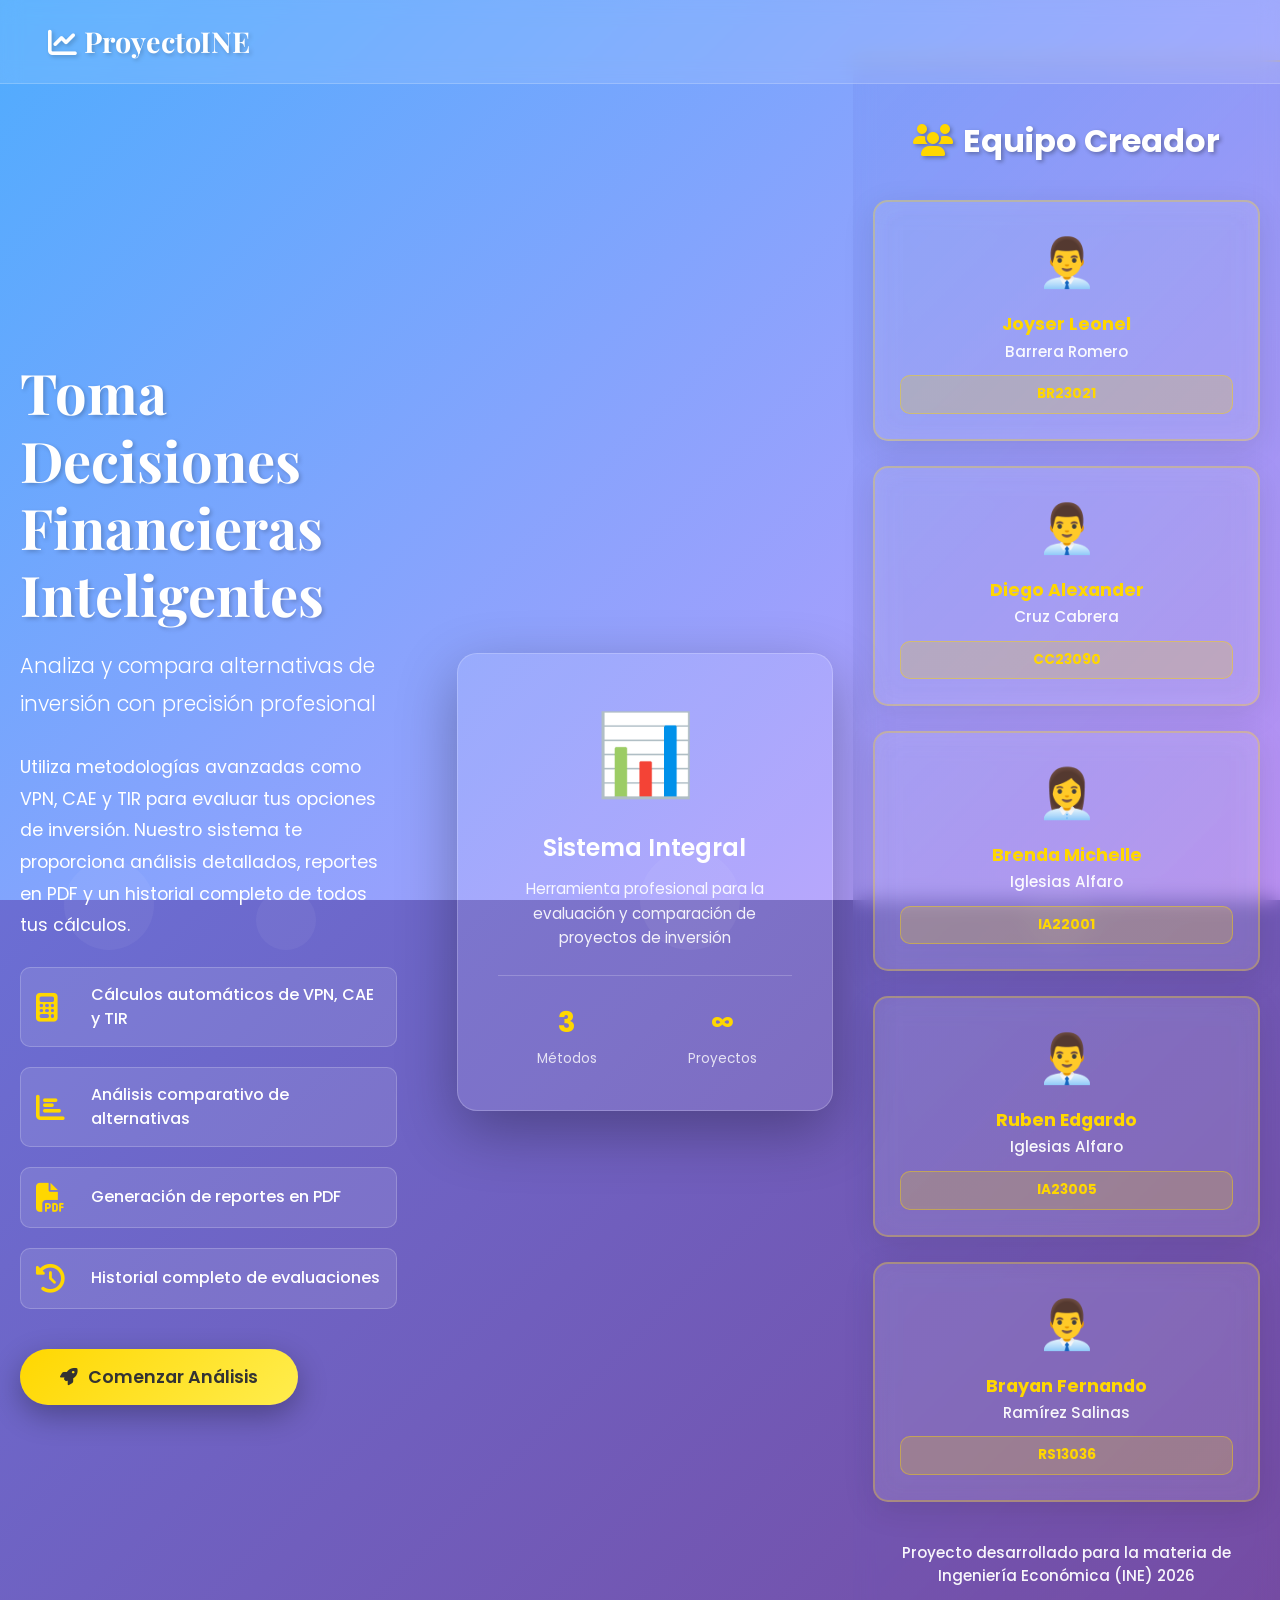
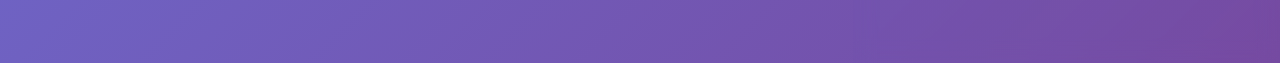
<file: index.html>
<!DOCTYPE html>
<html lang="es">
<head>
    <meta charset="UTF-8">
    <meta name="viewport" content="width=device-width, initial-scale=1.0">
    <title>Sistema de Evaluación Financiera - ProyectoINE</title>
    
    <!-- Bootstrap 5 CSS -->
    <link href="https://cdn.jsdelivr.net/npm/bootstrap@5.3.0/dist/css/bootstrap.min.css" rel="stylesheet">
    
    <!-- Font Awesome para iconos -->
    <link rel="stylesheet" href="https://cdnjs.cloudflare.com/ajax/libs/font-awesome/6.4.0/css/all.min.css">
    
    <!-- Google Fonts -->
    <link href="https://fonts.googleapis.com/css2?family=Poppins:wght@300;400;600;700;800&family=Playfair+Display:wght@700&display=swap" rel="stylesheet">
    
    <style>
        * {
            margin: 0;
            padding: 0;
            box-sizing: border-box;
        }

        body {
            font-family: 'Poppins', sans-serif;
            overflow-x: hidden;
            background: linear-gradient(135deg, #667eea 0%, #764ba2 100%);
            min-height: 100vh;
            display: flex;
            align-items: center;
            justify-content: center;
            position: relative;
        }

        /* Fondo animado */
        .animated-bg {
            position: fixed;
            top: 0;
            left: 0;
            width: 100%;
            height: 100%;
            background: linear-gradient(-45deg, #667eea, #764ba2, #f093fb, #4facfe);
            background-size: 400% 400%;
            animation: gradient 15s ease infinite;
            z-index: -2;
        }

        @keyframes gradient {
            0% { background-position: 0% 50%; }
            50% { background-position: 100% 50%; }
            100% { background-position: 0% 50%; }
        }

        /* Burbujas flotantes */
        .bubble {
            position: fixed;
            bottom: -50px;
            background: rgba(255, 255, 255, 0.1);
            border-radius: 50%;
            opacity: 0.5;
            animation: float 6s infinite ease-in;
            pointer-events: none;
            z-index: -1;
        }

        .bubble:nth-child(1) { width: 80px; height: 80px; left: 10%; animation-delay: 0s; }
        .bubble:nth-child(2) { width: 60px; height: 60px; left: 20%; animation-delay: 2s; }
        .bubble:nth-child(3) { width: 100px; height: 100px; left: 50%; animation-delay: 4s; }
        .bubble:nth-child(4) { width: 70px; height: 70px; left: 80%; animation-delay: 1s; }
        .bubble:nth-child(5) { width: 90px; height: 90px; left: 5%; animation-delay: 3s; }

        @keyframes float {
            0% {
                bottom: -50px;
                opacity: 0;
            }
            10% {
                opacity: 0.5;
            }
            90% {
                opacity: 0.5;
            }
            100% {
                bottom: 100vh;
                opacity: 0;
                transform: translateX(30px);
            }
        }

        /* Contenedor principal */
        .container-landing {
            position: relative;
            z-index: 1;
            max-width: 1200px;
            width: 100%;
            margin: auto;
            padding: 140px 20px 40px 20px;
        }

        .content-wrapper {
            display: grid;
            grid-template-columns: 1fr 1fr;
            gap: 60px;
            align-items: center;
            animation: slideInUp 0.8s ease-out;
        }

        @keyframes slideInUp {
            from {
                opacity: 0;
                transform: translateY(30px);
            }
            to {
                opacity: 1;
                transform: translateY(0);
            }
        }

        /* Lado izquierdo - Contenido */
        .landing-content {
            color: white;
        }

        .landing-content h1 {
            font-family: 'Playfair Display', serif;
            font-size: 3.5rem;
            font-weight: 700;
            margin-bottom: 20px;
            line-height: 1.2;
            text-shadow: 2px 2px 4px rgba(0, 0, 0, 0.2);
            animation: fadeInDown 0.8s ease-out;
        }

        .landing-content .subtitle {
            font-size: 1.3rem;
            font-weight: 300;
            margin-bottom: 30px;
            opacity: 0.95;
            animation: fadeInUp 0.8s ease-out 0.1s both;
        }

        .landing-content p {
            font-size: 1.1rem;
            line-height: 1.8;
            margin-bottom: 25px;
            opacity: 0.9;
            animation: fadeInUp 0.8s ease-out 0.2s both;
        }

        @keyframes fadeInDown {
            from {
                opacity: 0;
                transform: translateY(-20px);
            }
            to {
                opacity: 1;
                transform: translateY(0);
            }
        }

        @keyframes fadeInUp {
            from {
                opacity: 0;
                transform: translateY(20px);
            }
            to {
                opacity: 1;
                transform: translateY(0);
            }
        }

        /* Características */
        .features {
            display: flex;
            flex-direction: column;
            gap: 20px;
            margin-bottom: 40px;
            animation: fadeInUp 0.8s ease-out 0.3s both;
        }

        .feature-item {
            display: flex;
            align-items: center;
            gap: 15px;
            padding: 15px;
            background: rgba(255, 255, 255, 0.1);
            border-radius: 10px;
            backdrop-filter: blur(10px);
            border: 1px solid rgba(255, 255, 255, 0.2);
            transition: all 0.3s ease;
        }

        .feature-item:hover {
            background: rgba(255, 255, 255, 0.2);
            transform: translateX(10px);
        }

        .feature-item i {
            font-size: 1.8rem;
            color: #ffd700;
            min-width: 40px;
        }

        .feature-item span {
            font-weight: 500;
            font-size: 1rem;
        }

        /* Botón CTA */
        .cta-section {
            display: flex;
            gap: 20px;
            animation: fadeInUp 0.8s ease-out 0.4s both;
        }

        .btn-cta {
            padding: 15px 40px;
            font-size: 1.1rem;
            font-weight: 600;
            border-radius: 50px;
            transition: all 0.3s ease;
            cursor: pointer;
            border: none;
            text-decoration: none;
            display: inline-flex;
            align-items: center;
            gap: 10px;
            text-align: center;
            justify-content: center;
        }

        .btn-primary-cta {
            background: linear-gradient(135deg, #ffd700 0%, #ffed4e 100%);
            color: #333;
            box-shadow: 0 10px 30px rgba(0, 0, 0, 0.3);
        }

        .btn-primary-cta:hover {
            transform: translateY(-3px);
            box-shadow: 0 15px 40px rgba(0, 0, 0, 0.4);
            background: linear-gradient(135deg, #ffed4e 0%, #ffd700 100%);
        }

        .btn-secondary-cta {
            background: rgba(255, 255, 255, 0.15);
            color: white;
            border: 2px solid white;
        }

        .btn-secondary-cta:hover {
            background: rgba(255, 255, 255, 0.25);
            transform: translateY(-3px);
        }

        /* Lado derecho - Ilustración */
        .landing-visual {
            position: relative;
            height: 500px;
            display: flex;
            align-items: center;
            justify-content: center;
            animation: fadeInRight 0.8s ease-out 0.2s both;
        }

        @keyframes fadeInRight {
            from {
                opacity: 0;
                transform: translateX(30px);
            }
            to {
                opacity: 1;
                transform: translateX(0);
            }
        }

        .visual-card {
            background: rgba(255, 255, 255, 0.1);
            backdrop-filter: blur(10px);
            border: 1px solid rgba(255, 255, 255, 0.2);
            border-radius: 20px;
            padding: 40px;
            width: 100%;
            max-width: 400px;
            box-shadow: 0 20px 60px rgba(0, 0, 0, 0.3);
            animation: floatCard 6s ease-in-out infinite;
            position: relative;
        }

        @keyframes floatCard {
            0%, 100% { transform: translateY(0px); }
            50% { transform: translateY(-20px); }
        }

        .visual-icon {
            font-size: 5rem;
            text-align: center;
            margin-bottom: 20px;
            animation: pulse 2s ease-in-out infinite;
        }

        @keyframes pulse {
            0%, 100% { transform: scale(1); }
            50% { transform: scale(1.1); }
        }

        .visual-card h3 {
            color: white;
            font-size: 1.5rem;
            margin-bottom: 15px;
            text-align: center;
            font-weight: 600;
        }

        .visual-card p {
            color: rgba(255, 255, 255, 0.9);
            font-size: 0.95rem;
            text-align: center;
            line-height: 1.6;
            margin: 0;
        }

        .stat-box {
            display: grid;
            grid-template-columns: 1fr 1fr;
            gap: 15px;
            margin-top: 25px;
            padding-top: 25px;
            border-top: 1px solid rgba(255, 255, 255, 0.2);
        }

        .stat {
            text-align: center;
            color: white;
        }

        .stat-value {
            font-size: 1.8rem;
            font-weight: 700;
            color: #ffd700;
        }

        .stat-label {
            font-size: 0.85rem;
            color: rgba(255, 255, 255, 0.8);
            margin-top: 5px;
        }

        /* Responsive */
        @media (max-width: 768px) {
            .content-wrapper {
                grid-template-columns: 1fr;
                gap: 40px;
            }

            .landing-content h1 {
                font-size: 2.5rem;
            }

            .landing-visual {
                height: 350px;
            }

            .cta-section {
                flex-direction: column;
            }

            .btn-cta {
                width: 100%;
            }
        }

        /* Efecto glassmorphism en navbar landing */
        .navbar-landing {
            background: rgba(255, 255, 255, 0.1);
            backdrop-filter: blur(10px);
            border-bottom: 1px solid rgba(255, 255, 255, 0.2);
            padding: 20px 0;
        }

        .navbar-brand-landing {
            font-family: 'Playfair Display', serif;
            font-size: 1.8rem;
            font-weight: 700;
            color: white;
            text-shadow: 2px 2px 4px rgba(0, 0, 0, 0.2);
        }

        .scroll-indicator {
            position: absolute;
            bottom: 30px;
            left: 50%;
            transform: translateX(-50%);
            display: flex;
            flex-direction: column;
            align-items: center;
            gap: 10px;
            animation: bounce 2s ease-in-out infinite;
        }

        .scroll-indicator i {
            color: white;
            font-size: 1.5rem;
        }

        @keyframes bounce {
            0%, 100% { transform: translateX(-50%) translateY(0); }
            50% { transform: translateX(-50%) translateY(10px); }
        }
    </style>
</head>
<body>
    <!-- Fondo animado -->
    <div class="animated-bg"></div>
    
    <!-- Burbujas flotantes -->
    <div class="bubble"></div>
    <div class="bubble"></div>
    <div class="bubble"></div>
    <div class="bubble"></div>
    <div class="bubble"></div>

    <!-- Navbar -->
    <nav class="navbar navbar-landing position-fixed top-0 w-100" style="z-index: 100;">
        <div class="container-fluid px-5">
            <span class="navbar-brand-landing">
                <i class="fas fa-chart-line"></i> ProyectoINE
            </span>
        </div>
    </nav>

    <!-- Contenedor principal -->
    <div class="container-landing">
        <div class="content-wrapper">
            <!-- Lado izquierdo -->
            <div class="landing-content">
                <h1>Toma Decisiones Financieras Inteligentes</h1>
                <p class="subtitle">Analiza y compara alternativas de inversión con precisión profesional</p>
                <p>Utiliza metodologías avanzadas como VPN, CAE y TIR para evaluar tus opciones de inversión. Nuestro sistema te proporciona análisis detallados, reportes en PDF y un historial completo de todos tus cálculos.</p>

                <!-- Características -->
                <div class="features">
                    <div class="feature-item">
                        <i class="fas fa-calculator"></i>
                        <span>Cálculos automáticos de VPN, CAE y TIR</span>
                    </div>
                    <div class="feature-item">
                        <i class="fas fa-chart-bar"></i>
                        <span>Análisis comparativo de alternativas</span>
                    </div>
                    <div class="feature-item">
                        <i class="fas fa-file-pdf"></i>
                        <span>Generación de reportes en PDF</span>
                    </div>
                    <div class="feature-item">
                        <i class="fas fa-history"></i>
                        <span>Historial completo de evaluaciones</span>
                    </div>
                </div>

                <!-- CTA Buttons -->
                <div class="cta-section">
                    <a href="dashboard.html" class="btn-cta btn-primary-cta">
                        <i class="fas fa-rocket"></i>
                        Comenzar Análisis
                    </a>
                </div>
            </div>

            <!-- Lado derecho - Visual -->
            <div class="landing-visual">
                <div class="visual-card">
                    <div class="visual-icon">📊</div>
                    <h3>Sistema Integral</h3>
                    <p>Herramienta profesional para la evaluación y comparación de proyectos de inversión</p>
                    <div class="stat-box">
                        <div class="stat">
                            <div class="stat-value">3</div>
                            <div class="stat-label">Métodos</div>
                        </div>
                        <div class="stat">
                            <div class="stat-value">∞</div>
                            <div class="stat-label">Proyectos</div>
                        </div>
                    </div>
                </div>
            </div>
        </div>
    </div>

    <!-- Sección de Créditos y Equipo Creador -->
    <div style="background: linear-gradient(135deg, rgba(102, 126, 234, 0.15) 0%, rgba(118, 75, 162, 0.15) 100%); backdrop-filter: blur(10px); padding: 60px 20px; margin-top: 60px; border-top: 2px solid rgba(255, 215, 0, 0.3);">
        <div style="max-width: 1000px; margin: 0 auto;">
            <h2 style="text-align: center; color: white; margin-bottom: 40px; font-weight: 700; font-size: 2rem; text-shadow: 2px 2px 4px rgba(0, 0, 0, 0.3);">
                <i class="fas fa-users" style="margin-right: 10px; color: #ffd700;"></i>Equipo Creador
            </h2>
            
            <div style="display: grid; grid-template-columns: repeat(auto-fit, minmax(250px, 1fr)); gap: 25px;">
                <!-- Integrante 1 -->
                <div style="background: rgba(255, 255, 255, 0.12); border: 2px solid rgba(255, 215, 0, 0.3); border-radius: 15px; padding: 25px; text-align: center; transition: all 0.3s ease; backdrop-filter: blur(15px); box-shadow: 0 8px 32px rgba(0, 0, 0, 0.1);" class="team-card">
                    <div style="font-size: 3rem; margin-bottom: 15px;">👨‍💼</div>
                    <h4 style="color: #ffd700; margin-bottom: 5px; font-weight: 700; font-size: 1.1rem;">Joyser Leonel</h4>
                    <p style="color: rgba(255, 255, 255, 0.95); margin-bottom: 12px; font-weight: 500; font-size: 0.95rem;">Barrera Romero</p>
                    <div style="background: rgba(255, 215, 0, 0.2); border: 1px solid rgba(255, 215, 0, 0.4); border-radius: 10px; padding: 8px; color: #ffd700; font-weight: 700; font-size: 0.85rem;">BR23021</div>
                </div>

                <!-- Integrante 2 -->
                <div style="background: rgba(255, 255, 255, 0.12); border: 2px solid rgba(255, 215, 0, 0.3); border-radius: 15px; padding: 25px; text-align: center; transition: all 0.3s ease; backdrop-filter: blur(15px); box-shadow: 0 8px 32px rgba(0, 0, 0, 0.1);" class="team-card">
                    <div style="font-size: 3rem; margin-bottom: 15px;">👨‍💼</div>
                    <h4 style="color: #ffd700; margin-bottom: 5px; font-weight: 700; font-size: 1.1rem;">Diego Alexander</h4>
                    <p style="color: rgba(255, 255, 255, 0.95); margin-bottom: 12px; font-weight: 500; font-size: 0.95rem;">Cruz Cabrera</p>
                    <div style="background: rgba(255, 215, 0, 0.2); border: 1px solid rgba(255, 215, 0, 0.4); border-radius: 10px; padding: 8px; color: #ffd700; font-weight: 700; font-size: 0.85rem;">CC23090</div>
                </div>

                <!-- Integrante 3 -->
                <div style="background: rgba(255, 255, 255, 0.12); border: 2px solid rgba(255, 215, 0, 0.3); border-radius: 15px; padding: 25px; text-align: center; transition: all 0.3s ease; backdrop-filter: blur(15px); box-shadow: 0 8px 32px rgba(0, 0, 0, 0.1);" class="team-card">
                    <div style="font-size: 3rem; margin-bottom: 15px;">👩‍💼</div>
                    <h4 style="color: #ffd700; margin-bottom: 5px; font-weight: 700; font-size: 1.1rem;">Brenda Michelle</h4>
                    <p style="color: rgba(255, 255, 255, 0.95); margin-bottom: 12px; font-weight: 500; font-size: 0.95rem;">Iglesias Alfaro</p>
                    <div style="background: rgba(255, 215, 0, 0.2); border: 1px solid rgba(255, 215, 0, 0.4); border-radius: 10px; padding: 8px; color: #ffd700; font-weight: 700; font-size: 0.85rem;">IA22001</div>
                </div>

                <!-- Integrante 4 -->
                <div style="background: rgba(255, 255, 255, 0.12); border: 2px solid rgba(255, 215, 0, 0.3); border-radius: 15px; padding: 25px; text-align: center; transition: all 0.3s ease; backdrop-filter: blur(15px); box-shadow: 0 8px 32px rgba(0, 0, 0, 0.1);" class="team-card">
                    <div style="font-size: 3rem; margin-bottom: 15px;">👨‍💼</div>
                    <h4 style="color: #ffd700; margin-bottom: 5px; font-weight: 700; font-size: 1.1rem;">Ruben Edgardo</h4>
                    <p style="color: rgba(255, 255, 255, 0.95); margin-bottom: 12px; font-weight: 500; font-size: 0.95rem;">Iglesias Alfaro</p>
                    <div style="background: rgba(255, 215, 0, 0.2); border: 1px solid rgba(255, 215, 0, 0.4); border-radius: 10px; padding: 8px; color: #ffd700; font-weight: 700; font-size: 0.85rem;">IA23005</div>
                </div>

                <!-- Integrante 5 -->
                <div style="background: rgba(255, 255, 255, 0.12); border: 2px solid rgba(255, 215, 0, 0.3); border-radius: 15px; padding: 25px; text-align: center; transition: all 0.3s ease; backdrop-filter: blur(15px); box-shadow: 0 8px 32px rgba(0, 0, 0, 0.1);" class="team-card">
                    <div style="font-size: 3rem; margin-bottom: 15px;">👨‍💼</div>
                    <h4 style="color: #ffd700; margin-bottom: 5px; font-weight: 700; font-size: 1.1rem;">Brayan Fernando</h4>
                    <p style="color: rgba(255, 255, 255, 0.95); margin-bottom: 12px; font-weight: 500; font-size: 0.95rem;">Ramírez Salinas</p>
                    <div style="background: rgba(255, 215, 0, 0.2); border: 1px solid rgba(255, 215, 0, 0.4); border-radius: 10px; padding: 8px; color: #ffd700; font-weight: 700; font-size: 0.85rem;">RS13036</div>
                </div>
            </div>

            <div style="text-align: center; margin-top: 40px; color: rgba(255, 255, 255, 0.95);">
                <p style="font-size: 0.95rem; font-weight: 500;">Proyecto desarrollado para la materia de Ingeniería Económica (INE) 2026</p>
            </div>
        </div>
    </div>

    <style>
        .team-card {
            transform: translateY(0);
        }
        .team-card:hover {
            transform: translateY(-10px);
            background: rgba(255, 255, 255, 0.15) !important;
            border-color: #ffd700 !important;
            box-shadow: 0 10px 30px rgba(255, 215, 0, 0.2);
        }
    </style>

    <!-- Bootstrap JS -->
    <script src="https://cdn.jsdelivr.net/npm/bootstrap@5.3.0/dist/js/bootstrap.bundle.min.js"></script>
</body>
</html>
</file>
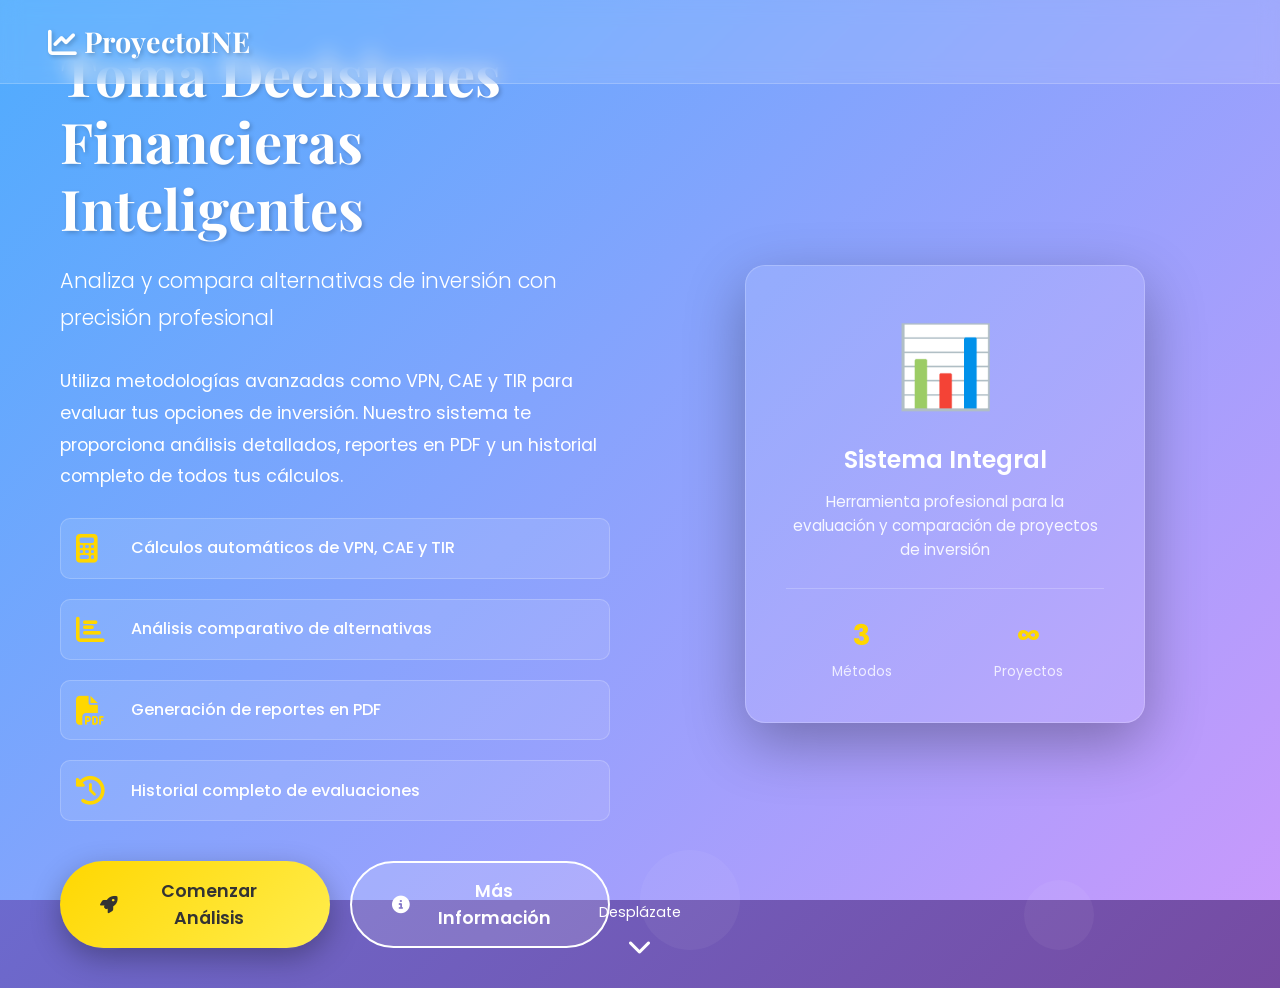
<file: landing.html>
<!DOCTYPE html>
<html lang="es">
<head>
    <meta charset="UTF-8">
    <meta name="viewport" content="width=device-width, initial-scale=1.0">
    <title>Sistema de Evaluación Financiera - ProyectoINE</title>
    
    <!-- Bootstrap 5 CSS -->
    <link href="https://cdn.jsdelivr.net/npm/bootstrap@5.3.0/dist/css/bootstrap.min.css" rel="stylesheet">
    
    <!-- Font Awesome para iconos -->
    <link rel="stylesheet" href="https://cdnjs.cloudflare.com/ajax/libs/font-awesome/6.4.0/css/all.min.css">
    
    <!-- Google Fonts -->
    <link href="https://fonts.googleapis.com/css2?family=Poppins:wght@300;400;600;700;800&family=Playfair+Display:wght@700&display=swap" rel="stylesheet">
    
    <style>
        * {
            margin: 0;
            padding: 0;
            box-sizing: border-box;
        }

        body {
            font-family: 'Poppins', sans-serif;
            overflow-x: hidden;
            background: linear-gradient(135deg, #667eea 0%, #764ba2 100%);
            min-height: 100vh;
            display: flex;
            align-items: center;
            justify-content: center;
            position: relative;
        }

        /* Fondo animado */
        .animated-bg {
            position: fixed;
            top: 0;
            left: 0;
            width: 100%;
            height: 100%;
            background: linear-gradient(-45deg, #667eea, #764ba2, #f093fb, #4facfe);
            background-size: 400% 400%;
            animation: gradient 15s ease infinite;
            z-index: -2;
        }

        @keyframes gradient {
            0% { background-position: 0% 50%; }
            50% { background-position: 100% 50%; }
            100% { background-position: 0% 50%; }
        }

        /* Burbujas flotantes */
        .bubble {
            position: fixed;
            bottom: -50px;
            background: rgba(255, 255, 255, 0.1);
            border-radius: 50%;
            opacity: 0.5;
            animation: float 6s infinite ease-in;
            pointer-events: none;
            z-index: -1;
        }

        .bubble:nth-child(1) { width: 80px; height: 80px; left: 10%; animation-delay: 0s; }
        .bubble:nth-child(2) { width: 60px; height: 60px; left: 20%; animation-delay: 2s; }
        .bubble:nth-child(3) { width: 100px; height: 100px; left: 50%; animation-delay: 4s; }
        .bubble:nth-child(4) { width: 70px; height: 70px; left: 80%; animation-delay: 1s; }
        .bubble:nth-child(5) { width: 90px; height: 90px; left: 5%; animation-delay: 3s; }

        @keyframes float {
            0% {
                bottom: -50px;
                opacity: 0;
            }
            10% {
                opacity: 0.5;
            }
            90% {
                opacity: 0.5;
            }
            100% {
                bottom: 100vh;
                opacity: 0;
                transform: translateX(30px);
            }
        }

        /* Contenedor principal */
        .container-landing {
            position: relative;
            z-index: 1;
            max-width: 1200px;
            width: 100%;
            margin: auto;
            padding: 40px 20px;
        }

        .content-wrapper {
            display: grid;
            grid-template-columns: 1fr 1fr;
            gap: 60px;
            align-items: center;
            animation: slideInUp 0.8s ease-out;
        }

        @keyframes slideInUp {
            from {
                opacity: 0;
                transform: translateY(30px);
            }
            to {
                opacity: 1;
                transform: translateY(0);
            }
        }

        /* Lado izquierdo - Contenido */
        .landing-content {
            color: white;
        }

        .landing-content h1 {
            font-family: 'Playfair Display', serif;
            font-size: 3.5rem;
            font-weight: 700;
            margin-bottom: 20px;
            line-height: 1.2;
            text-shadow: 2px 2px 4px rgba(0, 0, 0, 0.2);
            animation: fadeInDown 0.8s ease-out;
        }

        .landing-content .subtitle {
            font-size: 1.3rem;
            font-weight: 300;
            margin-bottom: 30px;
            opacity: 0.95;
            animation: fadeInUp 0.8s ease-out 0.1s both;
        }

        .landing-content p {
            font-size: 1.1rem;
            line-height: 1.8;
            margin-bottom: 25px;
            opacity: 0.9;
            animation: fadeInUp 0.8s ease-out 0.2s both;
        }

        @keyframes fadeInDown {
            from {
                opacity: 0;
                transform: translateY(-20px);
            }
            to {
                opacity: 1;
                transform: translateY(0);
            }
        }

        @keyframes fadeInUp {
            from {
                opacity: 0;
                transform: translateY(20px);
            }
            to {
                opacity: 1;
                transform: translateY(0);
            }
        }

        /* Características */
        .features {
            display: flex;
            flex-direction: column;
            gap: 20px;
            margin-bottom: 40px;
            animation: fadeInUp 0.8s ease-out 0.3s both;
        }

        .feature-item {
            display: flex;
            align-items: center;
            gap: 15px;
            padding: 15px;
            background: rgba(255, 255, 255, 0.1);
            border-radius: 10px;
            backdrop-filter: blur(10px);
            border: 1px solid rgba(255, 255, 255, 0.2);
            transition: all 0.3s ease;
        }

        .feature-item:hover {
            background: rgba(255, 255, 255, 0.2);
            transform: translateX(10px);
        }

        .feature-item i {
            font-size: 1.8rem;
            color: #ffd700;
            min-width: 40px;
        }

        .feature-item span {
            font-weight: 500;
            font-size: 1rem;
        }

        /* Botón CTA */
        .cta-section {
            display: flex;
            gap: 20px;
            animation: fadeInUp 0.8s ease-out 0.4s both;
        }

        .btn-cta {
            padding: 15px 40px;
            font-size: 1.1rem;
            font-weight: 600;
            border-radius: 50px;
            transition: all 0.3s ease;
            cursor: pointer;
            border: none;
            text-decoration: none;
            display: inline-flex;
            align-items: center;
            gap: 10px;
            text-align: center;
            justify-content: center;
        }

        .btn-primary-cta {
            background: linear-gradient(135deg, #ffd700 0%, #ffed4e 100%);
            color: #333;
            box-shadow: 0 10px 30px rgba(0, 0, 0, 0.3);
        }

        .btn-primary-cta:hover {
            transform: translateY(-3px);
            box-shadow: 0 15px 40px rgba(0, 0, 0, 0.4);
            background: linear-gradient(135deg, #ffed4e 0%, #ffd700 100%);
        }

        .btn-secondary-cta {
            background: rgba(255, 255, 255, 0.15);
            color: white;
            border: 2px solid white;
        }

        .btn-secondary-cta:hover {
            background: rgba(255, 255, 255, 0.25);
            transform: translateY(-3px);
        }

        /* Lado derecho - Ilustración */
        .landing-visual {
            position: relative;
            height: 500px;
            display: flex;
            align-items: center;
            justify-content: center;
            animation: fadeInRight 0.8s ease-out 0.2s both;
        }

        @keyframes fadeInRight {
            from {
                opacity: 0;
                transform: translateX(30px);
            }
            to {
                opacity: 1;
                transform: translateX(0);
            }
        }

        .visual-card {
            background: rgba(255, 255, 255, 0.1);
            backdrop-filter: blur(10px);
            border: 1px solid rgba(255, 255, 255, 0.2);
            border-radius: 20px;
            padding: 40px;
            width: 100%;
            max-width: 400px;
            box-shadow: 0 20px 60px rgba(0, 0, 0, 0.3);
            animation: float 6s ease-in-out infinite;
            position: relative;
        }

        @keyframes float {
            0%, 100% { transform: translateY(0px); }
            50% { transform: translateY(-20px); }
        }

        .visual-icon {
            font-size: 5rem;
            text-align: center;
            margin-bottom: 20px;
            animation: pulse 2s ease-in-out infinite;
        }

        @keyframes pulse {
            0%, 100% { transform: scale(1); }
            50% { transform: scale(1.1); }
        }

        .visual-card h3 {
            color: white;
            font-size: 1.5rem;
            margin-bottom: 15px;
            text-align: center;
            font-weight: 600;
        }

        .visual-card p {
            color: rgba(255, 255, 255, 0.9);
            font-size: 0.95rem;
            text-align: center;
            line-height: 1.6;
            margin: 0;
        }

        .stat-box {
            display: grid;
            grid-template-columns: 1fr 1fr;
            gap: 15px;
            margin-top: 25px;
            padding-top: 25px;
            border-top: 1px solid rgba(255, 255, 255, 0.2);
        }

        .stat {
            text-align: center;
            color: white;
        }

        .stat-value {
            font-size: 1.8rem;
            font-weight: 700;
            color: #ffd700;
        }

        .stat-label {
            font-size: 0.85rem;
            color: rgba(255, 255, 255, 0.8);
            margin-top: 5px;
        }

        /* Responsive */
        @media (max-width: 768px) {
            .content-wrapper {
                grid-template-columns: 1fr;
                gap: 40px;
            }

            .landing-content h1 {
                font-size: 2.5rem;
            }

            .landing-visual {
                height: 350px;
            }

            .cta-section {
                flex-direction: column;
            }

            .btn-cta {
                width: 100%;
            }
        }

        /* Efecto glassmorphism en navbar landing */
        .navbar-landing {
            background: rgba(255, 255, 255, 0.1);
            backdrop-filter: blur(10px);
            border-bottom: 1px solid rgba(255, 255, 255, 0.2);
            padding: 20px 0;
        }

        .navbar-brand-landing {
            font-family: 'Playfair Display', serif;
            font-size: 1.8rem;
            font-weight: 700;
            color: white;
            text-shadow: 2px 2px 4px rgba(0, 0, 0, 0.2);
        }

        .scroll-indicator {
            position: absolute;
            bottom: 30px;
            left: 50%;
            transform: translateX(-50%);
            display: flex;
            flex-direction: column;
            align-items: center;
            gap: 10px;
            animation: bounce 2s ease-in-out infinite;
        }

        .scroll-indicator i {
            color: white;
            font-size: 1.5rem;
        }

        @keyframes bounce {
            0%, 100% { transform: translateX(-50%) translateY(0); }
            50% { transform: translateX(-50%) translateY(10px); }
        }
    </style>
</head>
<body>
    <!-- Fondo animado -->
    <div class="animated-bg"></div>
    
    <!-- Burbujas flotantes -->
    <div class="bubble"></div>
    <div class="bubble"></div>
    <div class="bubble"></div>
    <div class="bubble"></div>
    <div class="bubble"></div>

    <!-- Navbar -->
    <nav class="navbar navbar-landing position-fixed top-0 w-100" style="z-index: 100;">
        <div class="container-fluid px-5">
            <span class="navbar-brand-landing">
                <i class="fas fa-chart-line"></i> ProyectoINE
            </span>
        </div>
    </nav>

    <!-- Contenedor principal -->
    <div class="container-landing">
        <div class="content-wrapper">
            <!-- Lado izquierdo -->
            <div class="landing-content">
                <h1>Toma Decisiones Financieras Inteligentes</h1>
                <p class="subtitle">Analiza y compara alternativas de inversión con precisión profesional</p>
                <p>Utiliza metodologías avanzadas como VPN, CAE y TIR para evaluar tus opciones de inversión. Nuestro sistema te proporciona análisis detallados, reportes en PDF y un historial completo de todos tus cálculos.</p>

                <!-- Características -->
                <div class="features">
                    <div class="feature-item">
                        <i class="fas fa-calculator"></i>
                        <span>Cálculos automáticos de VPN, CAE y TIR</span>
                    </div>
                    <div class="feature-item">
                        <i class="fas fa-chart-bar"></i>
                        <span>Análisis comparativo de alternativas</span>
                    </div>
                    <div class="feature-item">
                        <i class="fas fa-file-pdf"></i>
                        <span>Generación de reportes en PDF</span>
                    </div>
                    <div class="feature-item">
                        <i class="fas fa-history"></i>
                        <span>Historial completo de evaluaciones</span>
                    </div>
                </div>

                <!-- CTA Buttons -->
                <div class="cta-section">
                    <a href="dashboard.html" class="btn-cta btn-primary-cta">
                        <i class="fas fa-rocket"></i>
                        Comenzar Análisis
                    </a>
                    <button class="btn-cta btn-secondary-cta" onclick="document.querySelector('.visual-card').scrollIntoView({behavior: 'smooth'})">
                        <i class="fas fa-info-circle"></i>
                        Más Información
                    </button>
                </div>
            </div>

            <!-- Lado derecho - Visual -->
            <div class="landing-visual">
                <div class="visual-card">
                    <div class="visual-icon">📊</div>
                    <h3>Sistema Integral</h3>
                    <p>Herramienta profesional para la evaluación y comparación de proyectos de inversión</p>
                    <div class="stat-box">
                        <div class="stat">
                            <div class="stat-value">3</div>
                            <div class="stat-label">Métodos</div>
                        </div>
                        <div class="stat">
                            <div class="stat-value">∞</div>
                            <div class="stat-label">Proyectos</div>
                        </div>
                    </div>
                </div>
            </div>
        </div>
    </div>

    <!-- Indicador de scroll -->
    <div class="scroll-indicator">
        <span style="color: white; font-size: 0.9rem;">Desplázate</span>
        <i class="fas fa-chevron-down"></i>
    </div>

    <!-- Bootstrap JS -->
    <script src="https://cdn.jsdelivr.net/npm/bootstrap@5.3.0/dist/js/bootstrap.bundle.min.js"></script>
</body>
</html>
</file>
